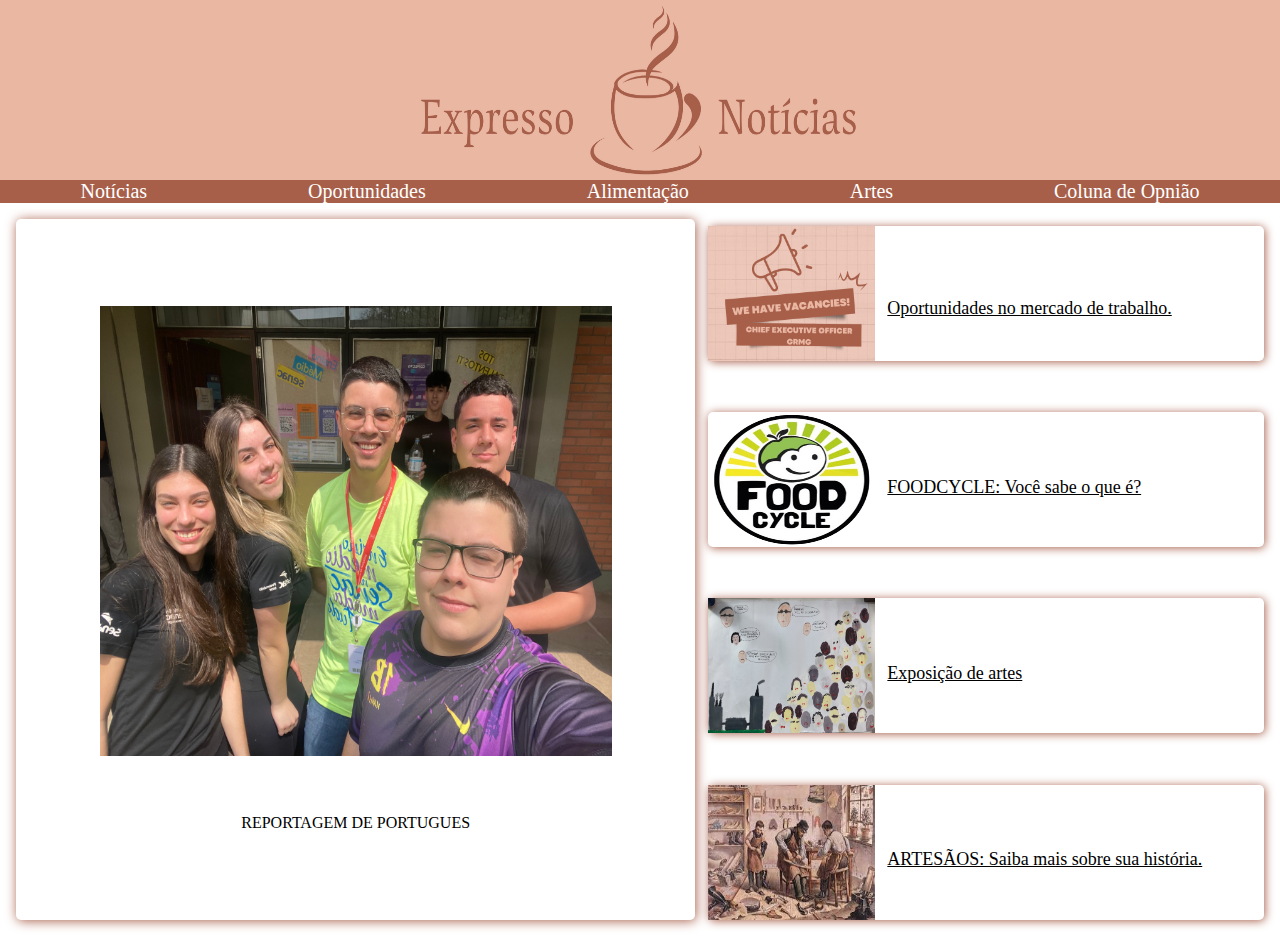
<file: Jornal/index.html>
<!DOCTYPE html>
<html lang="en">
<head>
    <meta charset="UTF-8">
    <meta name="viewport" content="width=device-width, initial-scale=1.0">
    <title>Expresso Notícias</title>
    <link rel="stylesheet" href="style.css">
</head>
<body>
    <header>
        <img class="logo" src="assets/logo1.png" alt="">
    </header>
    <nav class="barra" >
        <a class="botoes" href="noticias.html">Notícias</a>
        <a class="botoes" href="oportunidades.html">Oportunidades</a>
        <a class="botoes" href="alimentação.html">Alimentação</a>
        <a class="botoes" href="artes.html">Artes</a>
        <a class="botoes" href="história.html">Coluna de Opnião</a>
    
    </nav>

    <main>
        <section class="sessao_primeira">
            <a href="reportagem1.html"><img class="imgreport" src="assets/fotoreport.png" alt=""></a>
            <p class="textoreport" >
                REPORTAGEM DE PORTUGUES
            </p>
        </section>
        <section class="sessao_segunda">
            <article class="artigos_capa">
                <img class="fotoslado" src="assets/vaga.png" alt="">
                <a class="textofotoslados" href="vaga.html"><p class="textofotoslados">
                    Oportunidades no mercado de trabalho.
                </p></a> 
            </article>
            <article class="artigos_capa">
                <img class="fotoslado" src="assets/logofood.png" alt="">
                <a class="textofotoslados" href="foodcycle.html"><p class="textofotoslado" >
                    FOODCYCLE: Você sabe o que é?
                </p></a>
            </article>
            <article class="artigos_capa">
                <img class="fotoslado" src="assets/yasmin.jpeg" alt="">
               <a class="textofotoslados"  href="artes.html"><p class="textoreport">
                  Exposição de artes
                </p> </a> 
            </article>
        </article>
        <article class="artigos_capa">
            <img class="fotoslado" src="assets/download.jfif" alt="">
           <a class="textofotoslados"  href="história.html"><p class="textoreport">
              ARTESÃOS: Saiba mais sobre sua história.
            </p> </a> 
        </article>
        </section>
    </main>
</body>
</html>
</file>
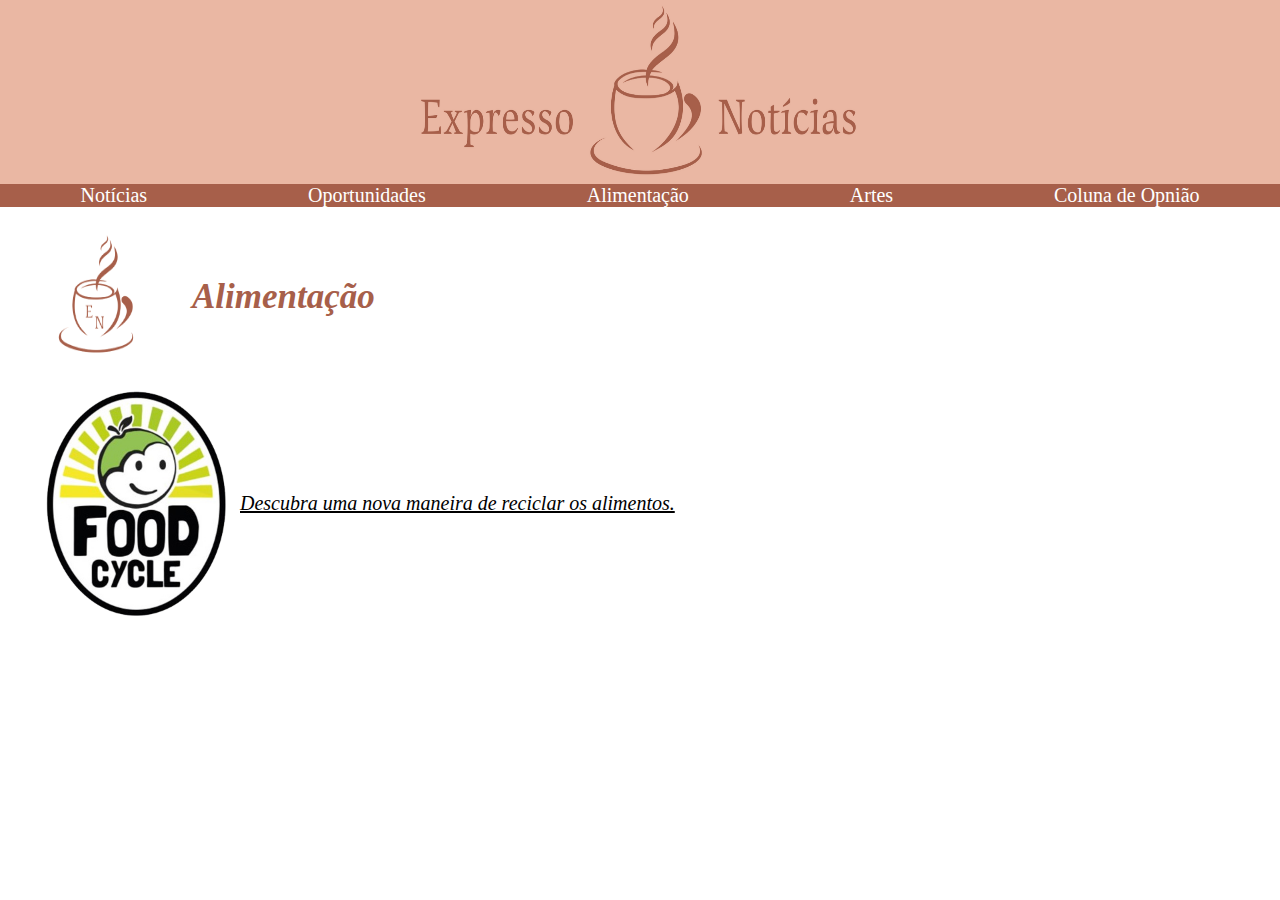
<file: Jornal/alimentação.html>
<!DOCTYPE html>
<html lang="en">
<head>
    <meta charset="UTF-8">
    <meta name="viewport" content="width=, initial-scale=1.0">
    <title>Alimentação</title>
    <link rel="stylesheet" href="alimentação.css">
</head>
<body>
    <a href="index.html"></a>

    <header>
        <a href="index.html"><img class="logo" src="assets/logo1.png" alt=""></a>
    </header>
    <nav class="barra" >
        <a class="botoes" href="noticias.html">Notícias</a>
        <a class="botoes" href="oportunidades.html">Oportunidades</a>
        <a class="botoes" href="alimentação.html">Alimentação</a>
        <a class="botoes" href="artes.html">Artes</a>
        <a class="botoes" href="história.html">Coluna de Opnião</a>
    </nav>

    <main>
        <div class="titulo" >
            <img class="logocafe" src="assets/logocafé.png" alt="">
            <i><strong><h2 class="texto" >Alimentação</h2></strong></i>
        </div>

        <div class="food" >
            <img class="imagem" src="assets/logofood.png" alt="">
            <i><a class="fonte" href="foodcycle.html"><p class="frase" > 
            Descubra uma nova maneira de reciclar os alimentos.
            </p></a></i>
</body>
</html>
</file>
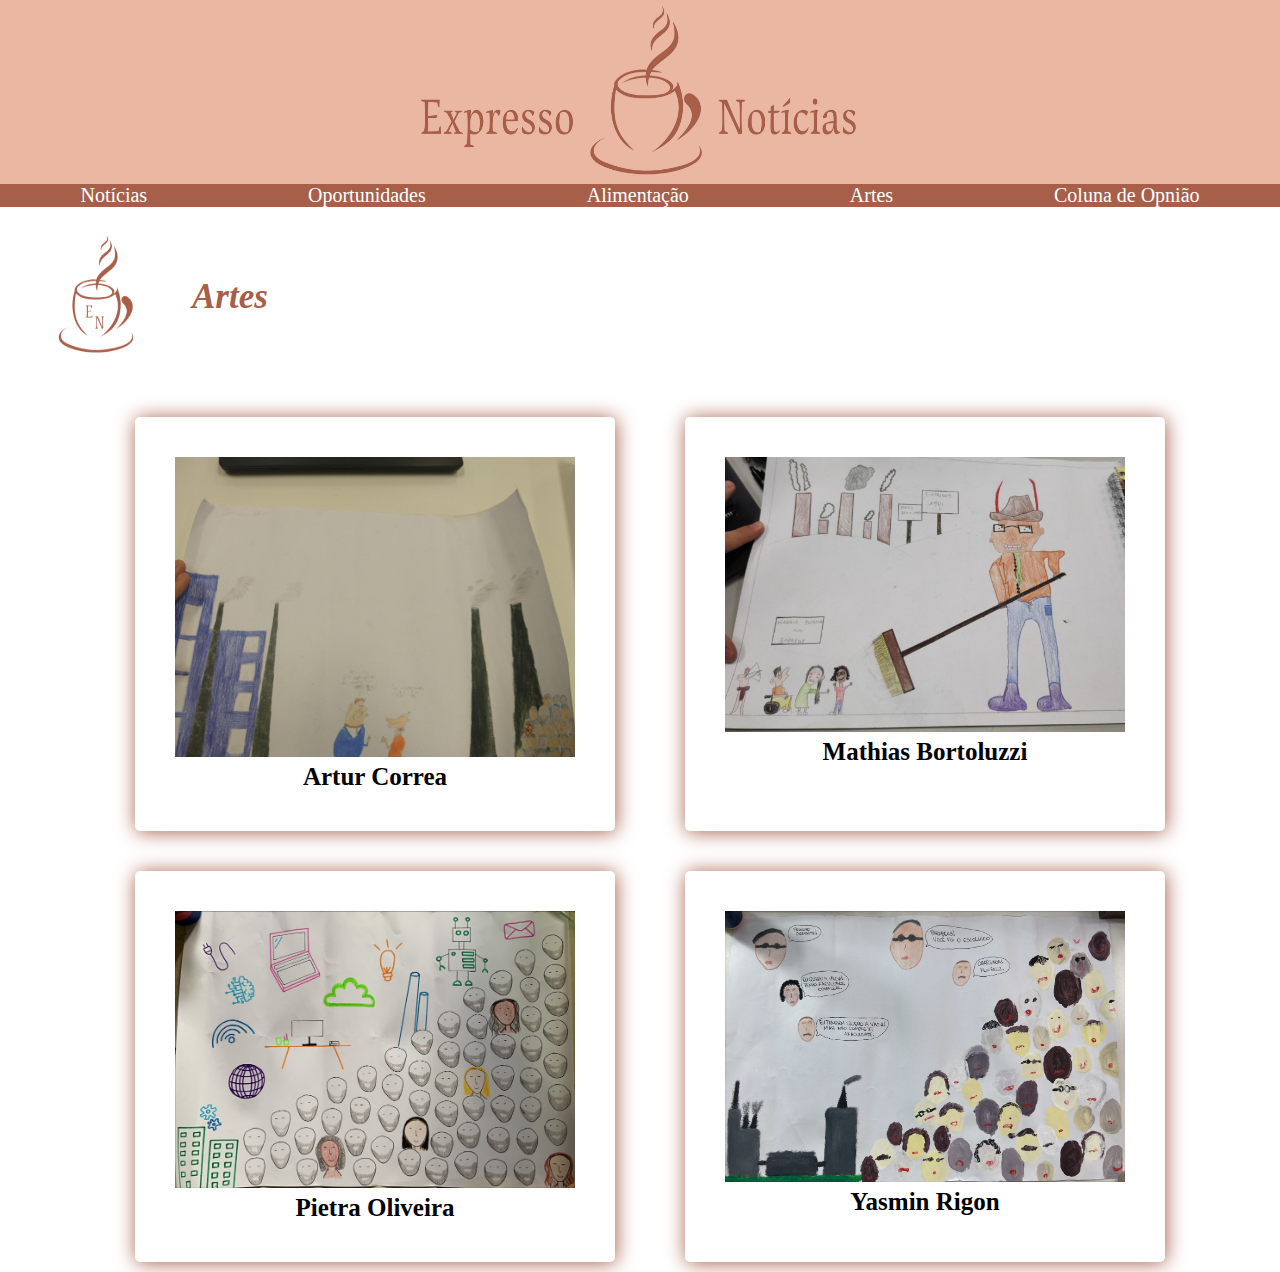
<file: Jornal/artes.html>
<!DOCTYPE html>
<html lang="en">
<head>
    <meta charset="UTF-8">
    <meta name="viewport" content="width=device-width, initial-scale=1.0">
    <title>Sobre nós</title>
    <link rel="stylesheet" href="artes.css">
</head>
<body>
    <a href="index.html"></a>

    <header>
        <a href="index.html"><img class="logo" src="assets/logo1.png" alt=""></a>
    </header>
    <nav class="barra" >
        <a class="botoes" href="noticias.html">Notícias</a>
        <a class="botoes" href="oportunidades.html">Oportunidades</a>
        <a class="botoes" href="alimentação.html">Alimentação</a>
        <a class="botoes" href="artes.html">Artes</a>
        <a class="botoes" href="história.html">Coluna de Opnião</a>
    </nav>

    <main>
        <div class="titulo" >
            <img class="logocafe" src="assets/logocafé.png" alt="">
            <i><strong><h2 class="textotitulo" >Artes</h2></strong></i>
        </div>

        <section class="container">
            <div class="reportagem">
            <a class="texto" href="correa.html"> <img src="assets/correa.png" alt="" width="400px">
                <p class="texto" > <strong>Artur Correa</strong></p> </a>
            </div>

        <div class="reportagem">
            <a class="texto" href="mathias.html"> <img src="assets/mathias.png" alt="" width="400px">
                <p class="texto" > <strong>Mathias Bortoluzzi</strong></p> </a>
        </div>


        <div class="reportagem">
            <a class="texto" href="pietra.html"> <img src="assets/pietra.png" alt="" width="400px">
                <p class="texto" > <strong>Pietra Oliveira</strong></p> </a>
        </div>

        <div class="reportagem">
            <a class="texto" href="yasmin.html"> <img src="assets/yasmin.jpeg" alt="" width="400px">
            <p class="texto" > <strong>Yasmin Rigon</strong></p> </a>
        </div>
        </section>
</body>
</html>
</file>
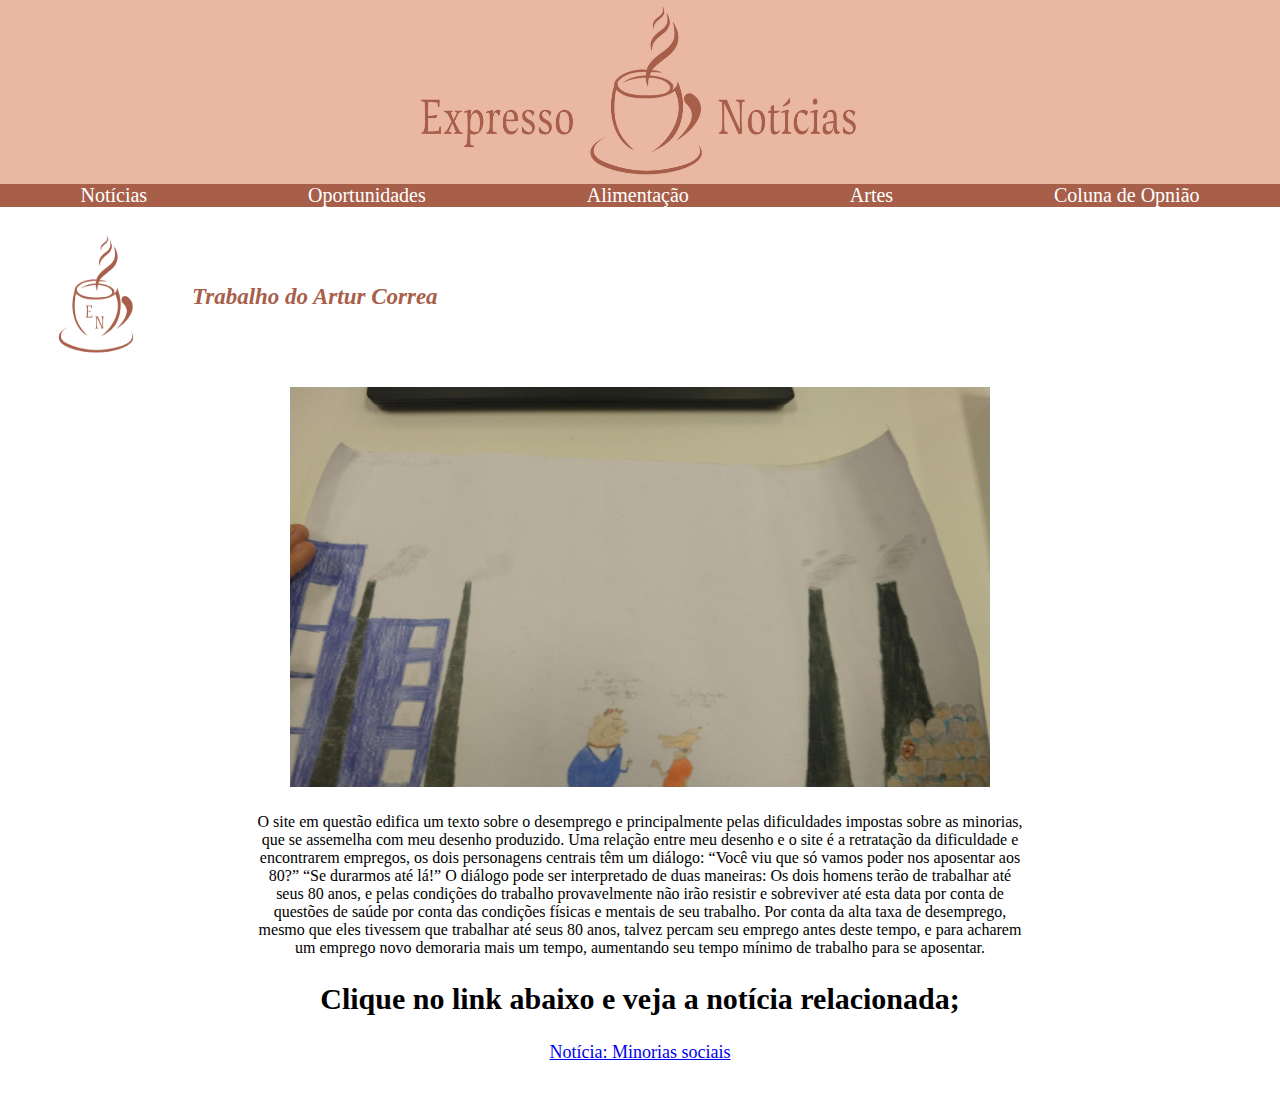
<file: Jornal/correa.html>
<!DOCTYPE html>
<html lang="en">
<head>
    <meta charset="UTF-8">
    <meta name="viewport" content="width=device-width, initial-scale=1.0">
    <title>Trabalho do Correa</title>
    <link rel="stylesheet" href="exposição.css">
</head>
<body>
    <header>
        <a href="index.html"><img class="logo" src="assets/logo1.png" alt=""></a>
    </header>
    <nav class="barra" >
        <a class="botoes" href="noticias.html">Notícias</a>
        <a class="botoes" href="oportunidades.html">Oportunidades</a>
        <a class="botoes" href="alimentação.html">Alimentação</a>
        <a class="botoes" href="artes.html">Artes</a>
        <a class="botoes" href="história.html">Coluna de Opnião</a>
    </nav>

    <div class="titulo" >
        <img class="logocafe" src="assets/logocafé.png" alt="">
        <i><strong><h2 class="texto" >Trabalho do Artur Correa</h2></strong></i>
    </div>

    <main>
        <img class="imagem" src="assets/correa.png" alt="" height="400vh" width="700vw" >

        <p class="textotrab" >O site em questão edifica um texto sobre o desemprego e principalmente pelas dificuldades impostas sobre as minorias, que se assemelha com meu desenho produzido. Uma relação entre meu desenho e o site é a retratação da dificuldade e encontrarem empregos, os dois personagens centrais têm um diálogo:  
            “Você viu que só vamos poder nos aposentar aos 80?”
            “Se durarmos até lá!” 
            O diálogo pode ser interpretado de duas maneiras: 
            Os dois homens terão de trabalhar até seus 80 anos, e pelas condições do trabalho provavelmente não irão resistir e sobreviver até esta data por conta de questões de saúde por conta das condições físicas e mentais de seu trabalho. 
            Por conta da alta taxa de desemprego, mesmo que eles tivessem que trabalhar até seus 80 anos, talvez percam seu emprego antes deste tempo, e para acharem um emprego novo demoraria mais um tempo, aumentando seu tempo mínimo de trabalho para se aposentar. </p>

        <h3 class="subtitulo" >
            Clique no link abaixo e veja a notícia relacionada;
        </h3>

        <a class="link" href="https://www.anf.org.br/minorias-sociais-encontram-mais-dificuldades-no-acesso-a-emprego/?classId=300f48e0-ba18-4c55-8e8b-4fdb1e9ae266&assignmentId=5aa0901b-102b-4d83-a916-9fe551ff8567&submissionId=147e2214-ef01-3376-2d85-588b0f0ea4c6 " target="_blank">Notícia: Minorias sociais</a>
    </main>
</body>
</html>
</file>
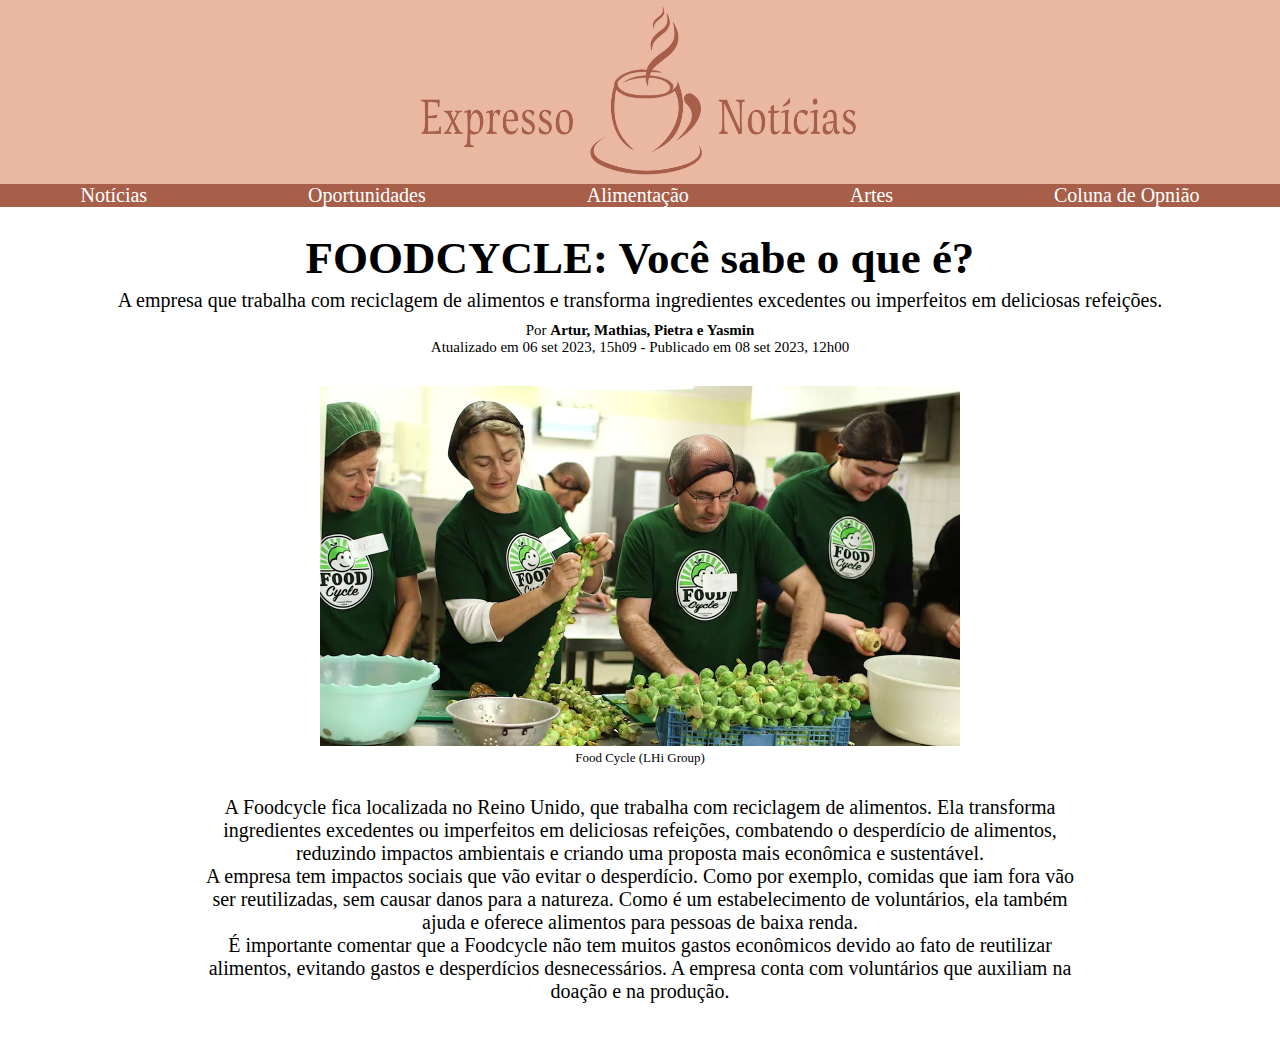
<file: Jornal/foodcycle.html>
<!DOCTYPE html>
<html lang="en">
<head>
    <meta charset="UTF-8">
    <meta name="viewport" content="width=device-width, initial-scale=1.0">
    <title>FOODCYCLE</title>
    <link rel="stylesheet" href="foodcycle.css">
</head>
<body>
    <header>
        <a href="index.html"><img class="logo" src="assets/logo1.png" alt=""></a>
    </header>
    <nav class="barra" >
        <a class="botoes" href="noticias.html">Notícias</a>
        <a class="botoes" href="oportunidades.html">Oportunidades</a>
        <a class="botoes" href="alimentação.html">Alimentação</a>
        <a class="botoes" href="artes.html">Artes</a>
        <a class="botoes" href="história.html">Coluna de Opnião</a>
    </nav>

    <main>
        <section>
            <h1 class="titulo">FOODCYCLE: Você sabe o que é?</h1>
            <P class="subtitulo">A empresa que trabalha com reciclagem de alimentos e transforma ingredientes excedentes ou imperfeitos em deliciosas refeições.</P>
            <p class="informaçoes">Por <strong>Artur, Mathias, Pietra e Yasmin</strong>
                <br>
                Atualizado em 06 set 2023, 15h09 - Publicado em 08 set 2023, 12h00
            </p>

            <img class="foto" src="assets/foodcycle.png" alt="">
            <p class="infoto" >Food Cycle (LHi Group)</p>

            <p class="texto">
                A Foodcycle fica localizada no Reino Unido, que trabalha com reciclagem de alimentos. Ela transforma ingredientes excedentes ou imperfeitos em deliciosas refeições, combatendo o desperdício de alimentos, reduzindo impactos ambientais e criando uma proposta mais econômica e sustentável.
                <br>
                A empresa tem impactos sociais que vão evitar o desperdício. Como por exemplo, comidas que iam fora vão ser reutilizadas, sem causar danos para a natureza. Como é um estabelecimento de voluntários, ela também ajuda e oferece alimentos para pessoas de baixa renda. 
                <br>
                É importante comentar que a Foodcycle não tem muitos gastos econômicos devido ao fato de reutilizar alimentos, evitando gastos e desperdícios desnecessários. A empresa conta com voluntários que auxiliam na doação e na produção.   
            </p>
        </section>
    </main>


</body>
</html>
</file>
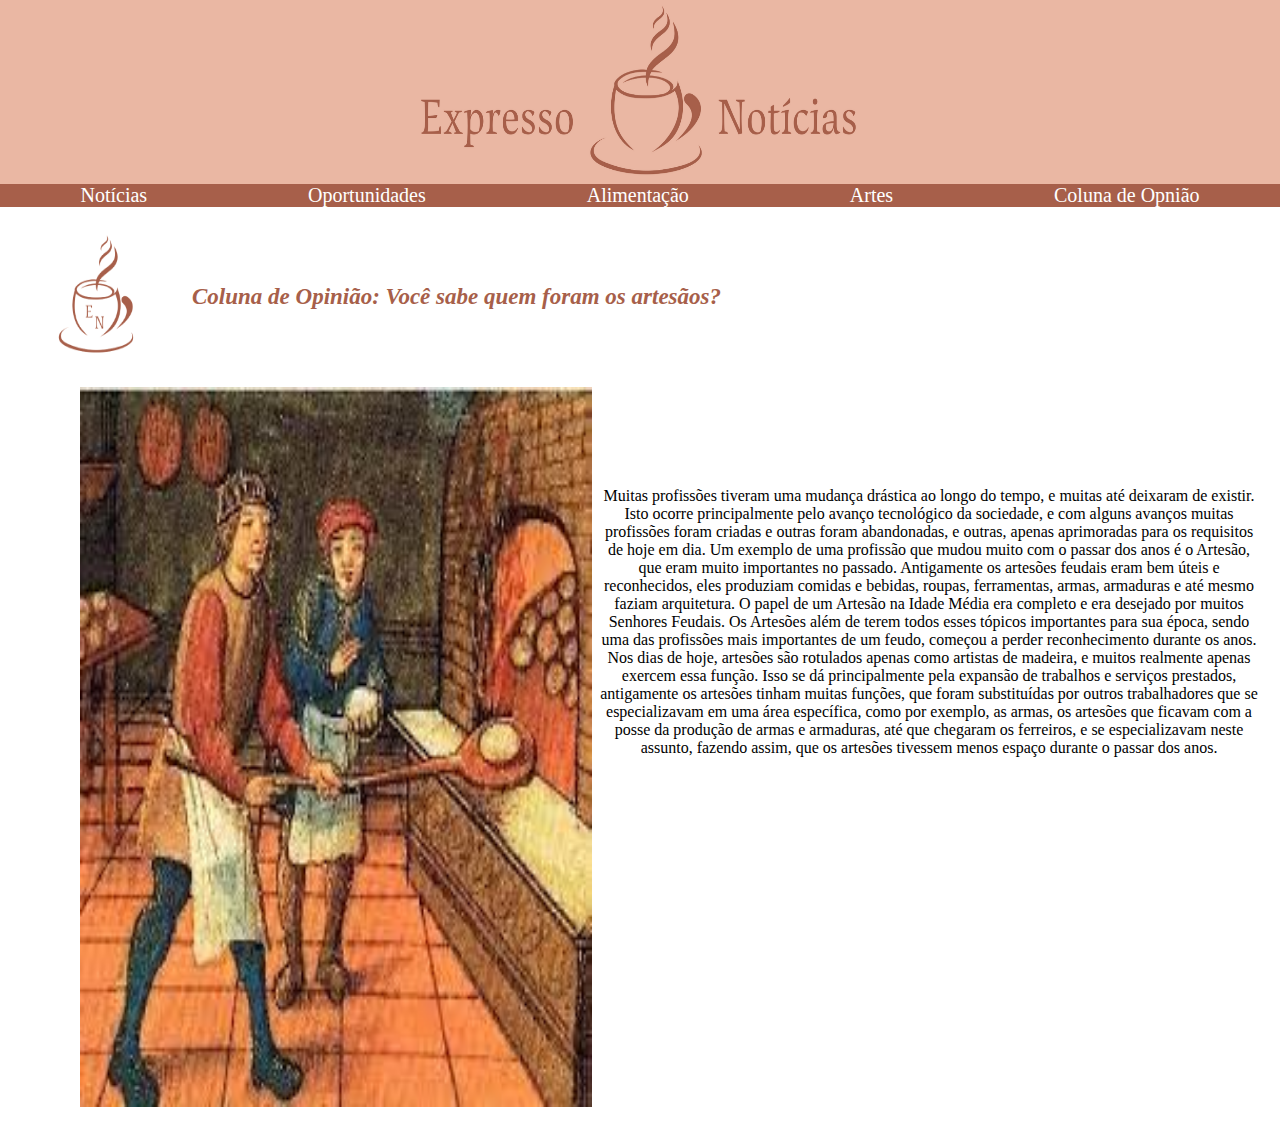
<file: Jornal/história.html>
<!DOCTYPE html>
<html lang="en">
<head>
    <meta charset="UTF-8">
    <meta name="viewport" content="width=device-width, initial-scale=1.0">
    <title>Artesãos</title>
    <link rel="stylesheet" href="história.css">
</head>
<body>
    <header>
        <a href="index.html"><img class="logo" src="assets/logo1.png" alt=""></a>
    </header>
    <nav class="barra" >
        <a class="botoes" href="noticias.html">Notícias</a>
        <a class="botoes" href="oportunidades.html">Oportunidades</a>
        <a class="botoes" href="alimentação.html">Alimentação</a>
        <a class="botoes" href="artes.html">Artes</a>
        <a class="botoes" href="história.html">Coluna de Opnião</a>
    </nav>
    <section>
    <div class="inicio" >
        <img class="logocafe" src="assets/logocafé.png" alt="">
        <i><strong><p class="textoinicio">Coluna de Opinião: Você sabe quem foram os artesãos?</p></strong></i>
    </section>
    <main class="estrutura" >
        <img class="imagem" src="assets/artesoão1).jfif" alt="">

       <p class="parte1" >Muitas profissões tiveram uma mudança drástica ao longo do tempo, e muitas até deixaram de existir. Isto ocorre principalmente pelo avanço tecnológico da sociedade, e com alguns avanços muitas profissões foram criadas e outras foram abandonadas, e outras, apenas aprimoradas para os requisitos de hoje em dia. Um exemplo de uma profissão que mudou muito com o passar dos anos é o Artesão, que eram muito importantes no passado. 
        Antigamente os artesões feudais eram bem úteis e reconhecidos, eles produziam comidas e bebidas, roupas, ferramentas, armas, armaduras e até mesmo faziam arquitetura. O papel de um Artesão na Idade Média era completo e era desejado por muitos Senhores Feudais. Os Artesões além de terem todos esses tópicos importantes para sua época, sendo uma das profissões mais importantes de um feudo, começou a perder reconhecimento durante os anos. 
        Nos dias de hoje, artesões são rotulados apenas como artistas de madeira, e muitos realmente apenas exercem essa função. Isso se dá principalmente pela expansão de trabalhos e serviços prestados, antigamente os artesões tinham muitas funções, que foram substituídas por outros trabalhadores que se especializavam em uma área específica, como por exemplo, as armas, os artesões que ficavam com a posse da produção de armas e armaduras, até que chegaram os ferreiros, e se especializavam neste assunto, fazendo assim, que os artesões tivessem menos espaço durante o passar dos anos. </p>
    </article>
    </main>


</body>
</html>
</file>
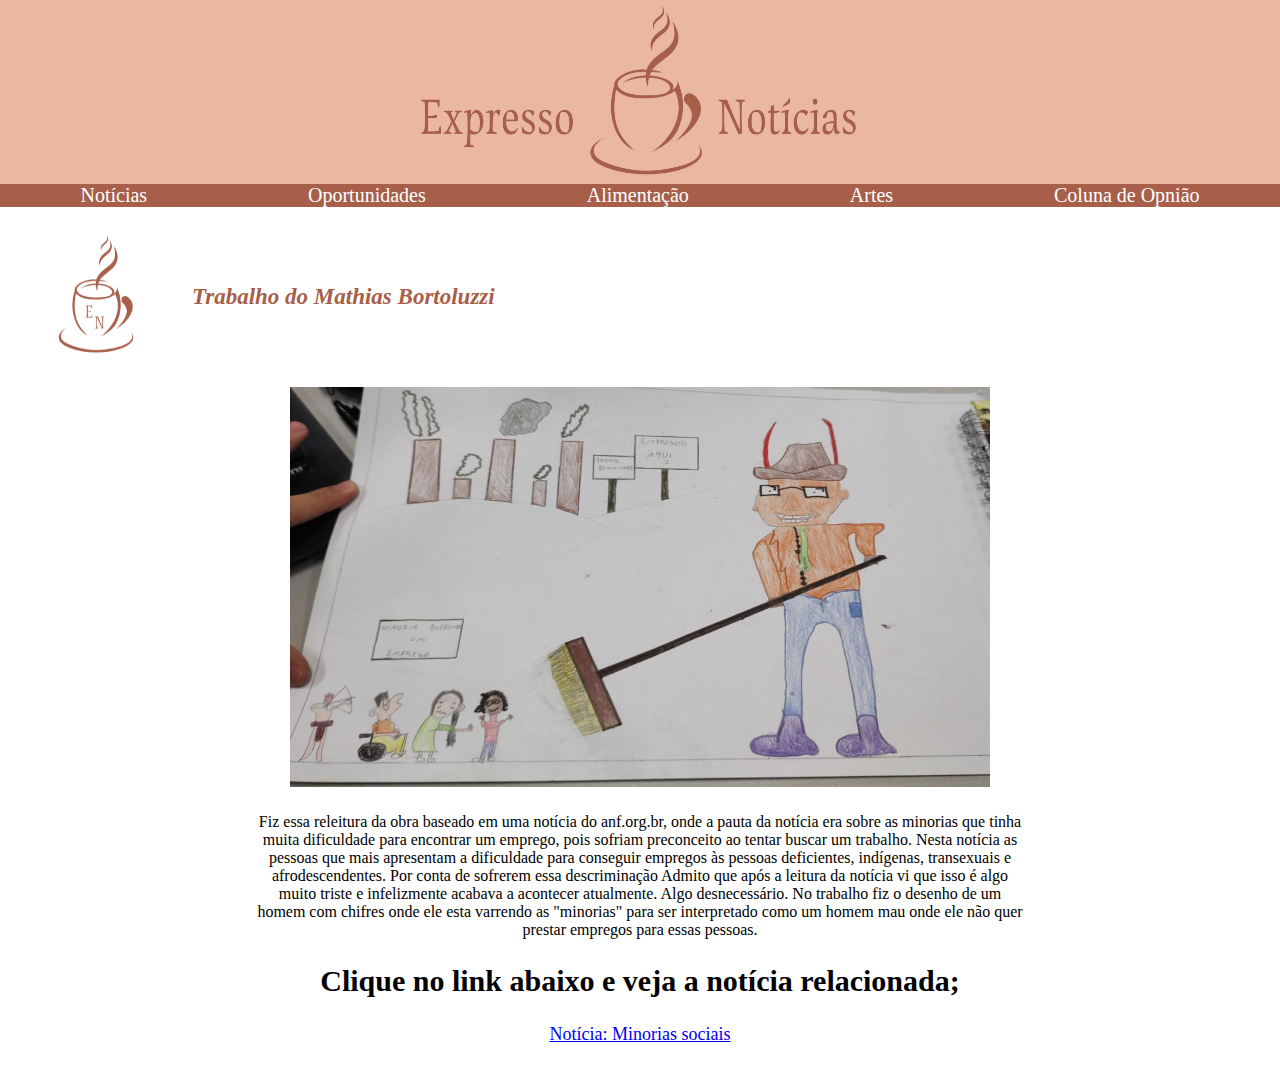
<file: Jornal/mathias.html>
<!DOCTYPE html>
<html lang="en">
<head>
    <meta charset="UTF-8">
    <meta name="viewport" content="width=device-width, initial-scale=1.0">
    <title>Trabalho do Mathias</title>
    <link rel="stylesheet" href="exposição.css">
</head>
<body>
    <header>
        <a href="index.html"><img class="logo" src="assets/logo1.png" alt=""></a>
    </header>
    <nav class="barra">
        <a class="botoes" href="noticias.html">Notícias</a>
        <a class="botoes" href="oportunidades.html">Oportunidades</a>
        <a class="botoes" href="alimentação.html">Alimentação</a>
        <a class="botoes" href="artes.html">Artes</a>
        <a class="botoes" href="história.html">Coluna de Opnião</a>
    </nav>

    <div class="titulo" >
        <img class="logocafe" src="assets/logocafé.png" alt="">
        <i><strong><h2 class="texto" >Trabalho do Mathias Bortoluzzi</h2></strong></i>
    </div>

    <main>
        <img class="imagem" src="assets/mathias.png" alt="" height="400vh" width="700vw" >

        <p class="textotrab">Fiz essa releitura da obra baseado em uma notícia do anf.org.br, onde a pauta da notícia era sobre as minorias que tinha muita dificuldade para encontrar um emprego, pois sofriam preconceito ao tentar buscar um trabalho. Nesta notícia as pessoas que mais apresentam a dificuldade para conseguir empregos às pessoas deficientes, indígenas, transexuais e afrodescendentes. Por conta de sofrerem essa descriminação Admito que após a leitura da notícia vi que isso é algo muito triste e infelizmente acabava a acontecer atualmente. Algo desnecessário. No trabalho fiz o desenho de um homem com chifres onde ele esta varrendo as "minorias" para ser interpretado como um homem mau onde ele não quer prestar empregos para essas pessoas.</p>

        <h3 class="subtitulo" >
            Clique no link abaixo e veja a notícia relacionada;
        </h3>

        <a class="link" href="https://www.anf.org.br/minorias-sociais-encontram-mais-dificuldades-no-acesso-a-emprego/?classId=300f48e0-ba18-4c55-8e8b-4fdb1e9ae266&assignmentId=5aa0901b-102b-4d83-a916-9fe551ff8567&submissionId=147e2214-ef01-3376-2d85-588b0f0ea4c6 " target="_blank">Notícia: Minorias sociais</a>
    </main>

</body>
</html>
</file>
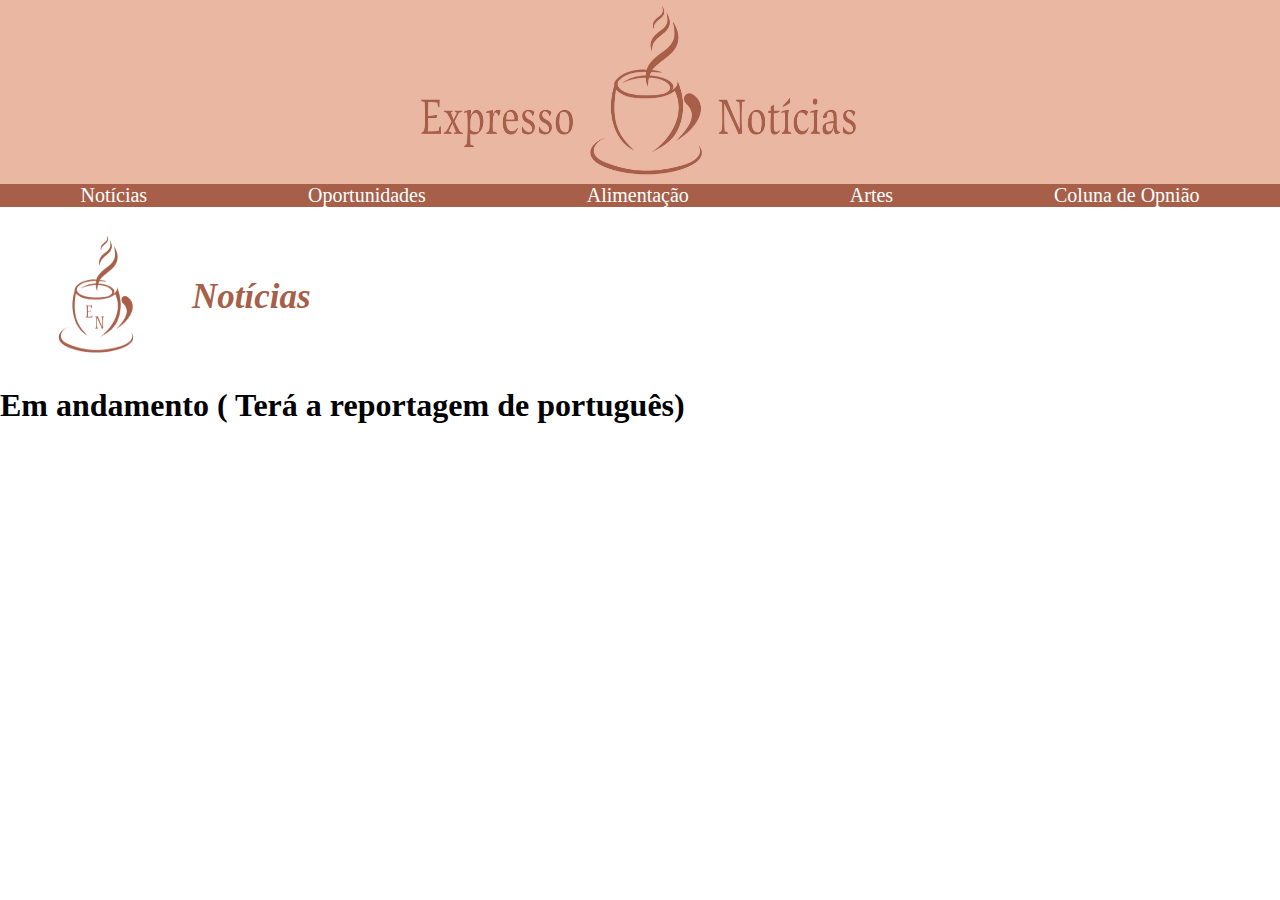
<file: Jornal/noticias.html>
<!DOCTYPE html>
<html lang="en">
<head>
    <meta charset="UTF-8">
    <meta name="viewport" content="width=device-width, initial-scale=1.0">
    <title>Notícias</title>
    <link rel="stylesheet" href="noticias.css">
</head>
<body>
    <a href="index.html"></a>

    <header>
        <a href="index.html"><img class="logo" src="assets/logo1.png" alt=""></a>
    </header>
    <nav class="barra" >
        <a class="botoes" href="noticias.html">Notícias</a>
        <a class="botoes" href="oportunidades.html">Oportunidades</a>
        <a class="botoes" href="alimentação.html">Alimentação</a>
        <a class="botoes" href="artes.html">Artes</a>
        <a class="botoes" href="história.html">Coluna de Opnião</a>
    </nav>

    <main>
        <div class="titulo" >
            <img class="logocafe" src="assets/logocafé.png" alt="">
            <i><strong><h2 class="texto" >Notícias</h2></strong></i>
        </div>

        <h1>Em andamento ( Terá a reportagem de português)</h1>
</body>
</html>
</file>
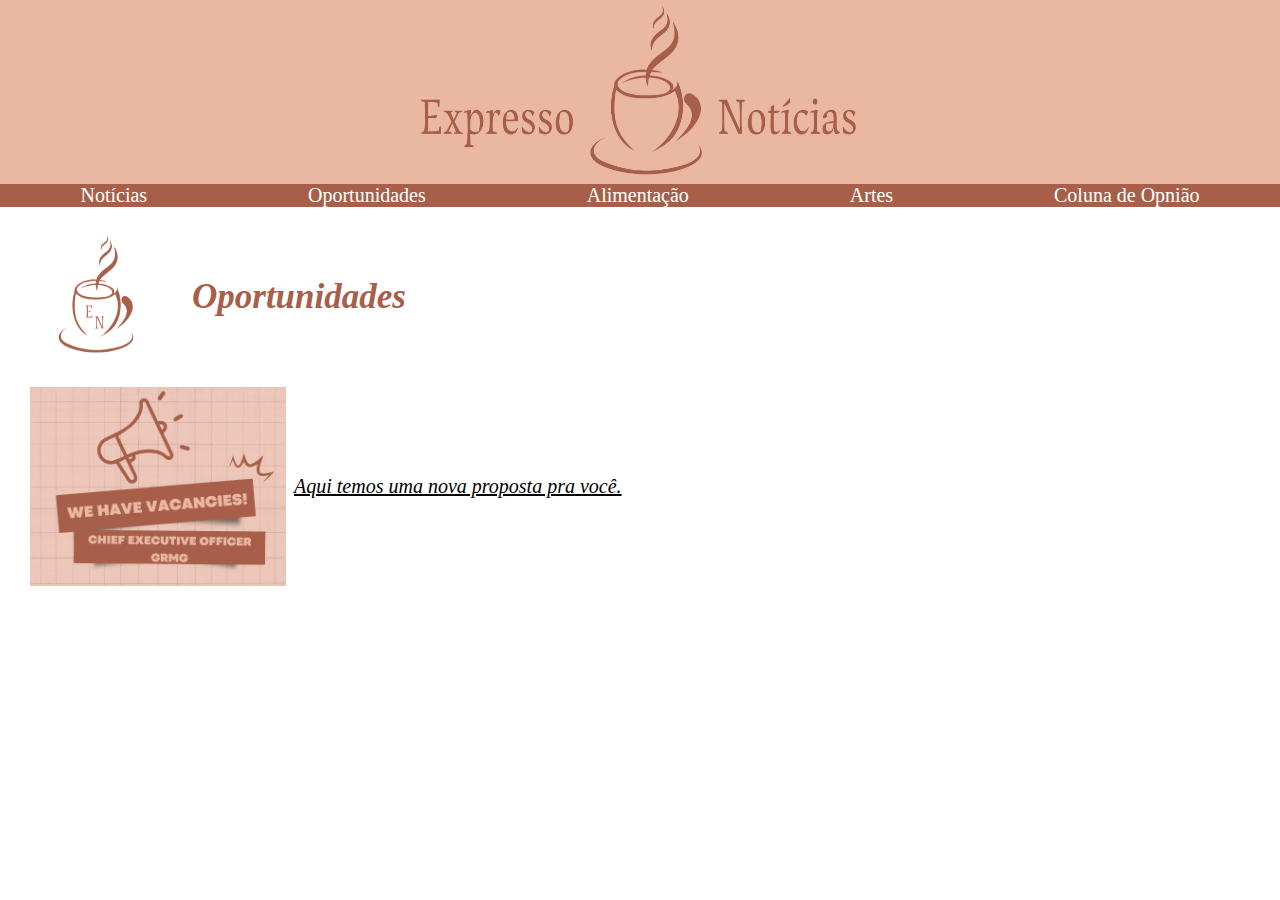
<file: Jornal/oportunidades.html>
<!DOCTYPE html>
<html lang="en">
<head>
    <meta charset="UTF-8">
    <meta name="viewport" content="width=, initial-scale=1.0">
    <title>Oportunidades</title>
    <link rel="stylesheet" href="oportunidades.css">
</head>
<body>
    <a href="index.html"></a>

    <header>
        <a href="index.html"><img class="logo" src="assets/logo1.png" alt=""></a>
    </header>
    <nav class="barra" >
        <a class="botoes" href="noticias.html">Notícias</a>
        <a class="botoes" href="oportunidades.html">Oportunidades</a>
        <a class="botoes" href="alimentação.html">Alimentação</a>
        <a class="botoes" href="artes.html">Artes</a>
        <a class="botoes" href="história.html">Coluna de Opnião</a>
    </nav>

    <main>
        <div class="titulo" >
            <img class="logocafe" src="assets/logocafé.png" alt="">
            <i><strong><h2 class="texto" >Oportunidades</h2></strong></i>
        </div>

        <div class="vaga" >
            <img class="imagem" src="assets/vaga.png" alt="">
            <i><a class="fonte" href="vaga.html"><p class="frase" > 
            Aqui temos uma nova proposta pra você.
            </p></a></i>
        </div>
    </main>

</body>
</html>
</file>
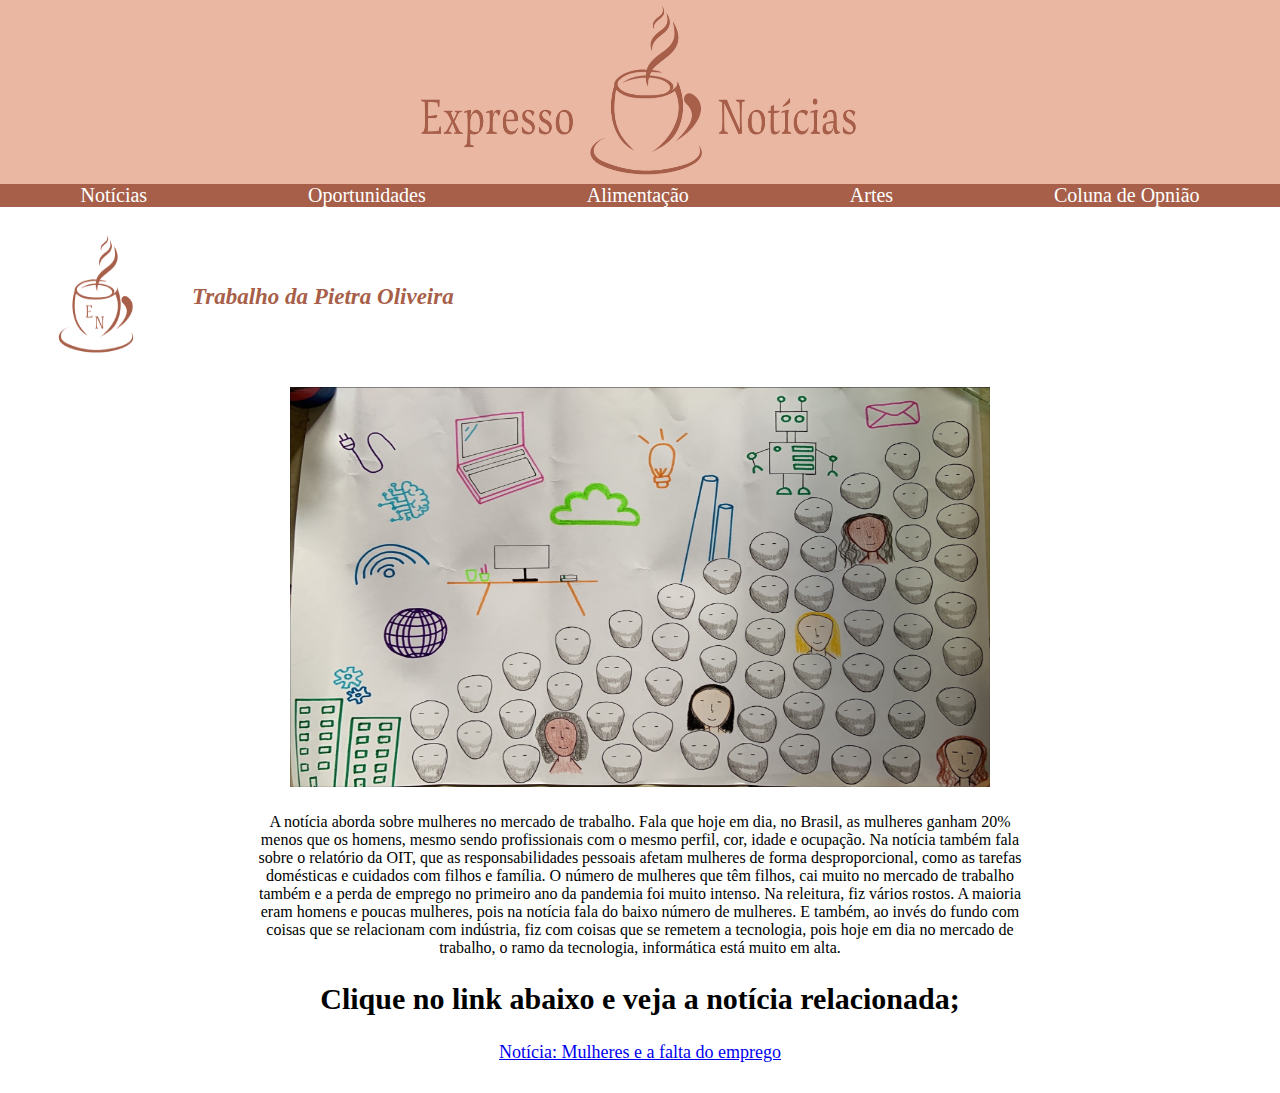
<file: Jornal/pietra.html>
<!DOCTYPE html>
<html lang="en">
<head>
    <meta charset="UTF-8">
    <meta name="viewport" content="width=device-width, initial-scale=1.0">
    <title>Trabalho da Pietra</title>
    <link rel="stylesheet" href="exposição.css">
</head>
<body>
    <header>
        <a href="index.html"><img class="logo" src="assets/logo1.png" alt=""></a>
    </header>
    <nav class="barra" >
        <a class="botoes" href="noticias.html">Notícias</a>
        <a class="botoes" href="oportunidades.html">Oportunidades</a>
        <a class="botoes" href="alimentação.html">Alimentação</a>
        <a class="botoes" href="artes.html">Artes</a>
        <a class="botoes" href="história.html">Coluna de Opnião</a>
    </nav>

    <div class="titulo" >
        <img class="logocafe" src="assets/logocafé.png" alt="">
        <i><strong><h2 class="texto" >Trabalho da Pietra Oliveira</h2></strong></i>
    </div>

    <main>
        <img class="imagem" src="assets/pietra.png" alt="" height="400vh" width="700vw" >

        <p class="textotrab" >A notícia aborda sobre mulheres no mercado de trabalho. Fala que hoje em dia, no Brasil, as mulheres ganham 20% menos que os homens, mesmo sendo profissionais com o mesmo perfil, cor, idade e ocupação. Na notícia também fala sobre o relatório da OIT, que as responsabilidades pessoais afetam mulheres de forma desproporcional, como as tarefas domésticas e cuidados com filhos e família. O número de mulheres que têm filhos, cai muito no mercado de trabalho também e a perda de emprego no primeiro ano da pandemia foi muito intenso. Na releitura, fiz vários rostos. A maioria eram homens e poucas mulheres, pois na notícia fala do baixo número de mulheres. E também, ao invés do fundo com coisas que se relacionam com indústria, fiz com coisas que se remetem a tecnologia, pois hoje em dia no mercado de trabalho, o ramo da tecnologia, informática está muito em alta.</p>

        <h3 class="subtitulo" >
            Clique no link abaixo e veja a notícia relacionada;
        </h3>

        <a class="link" href="https://g1.globo.com/jornal-nacional/noticia/2023/03/07/em-2022-15percent-das-mulheres-em-idade-produtiva-no-mundo-nao-conseguiram-emprego.ghtml?classId=300f48e0-ba18-4c55-8e8b-4fdb1e9ae266&assignmentId=5aa0901b-102b-4d83-a916-9fe551ff8567&submissionId=4cdc6696-2d09-607e-24e6-845fcac9428d" target="_blank">Notícia: Mulheres e a falta do emprego</a>
    </main>
    
</body>
</html>
</file>
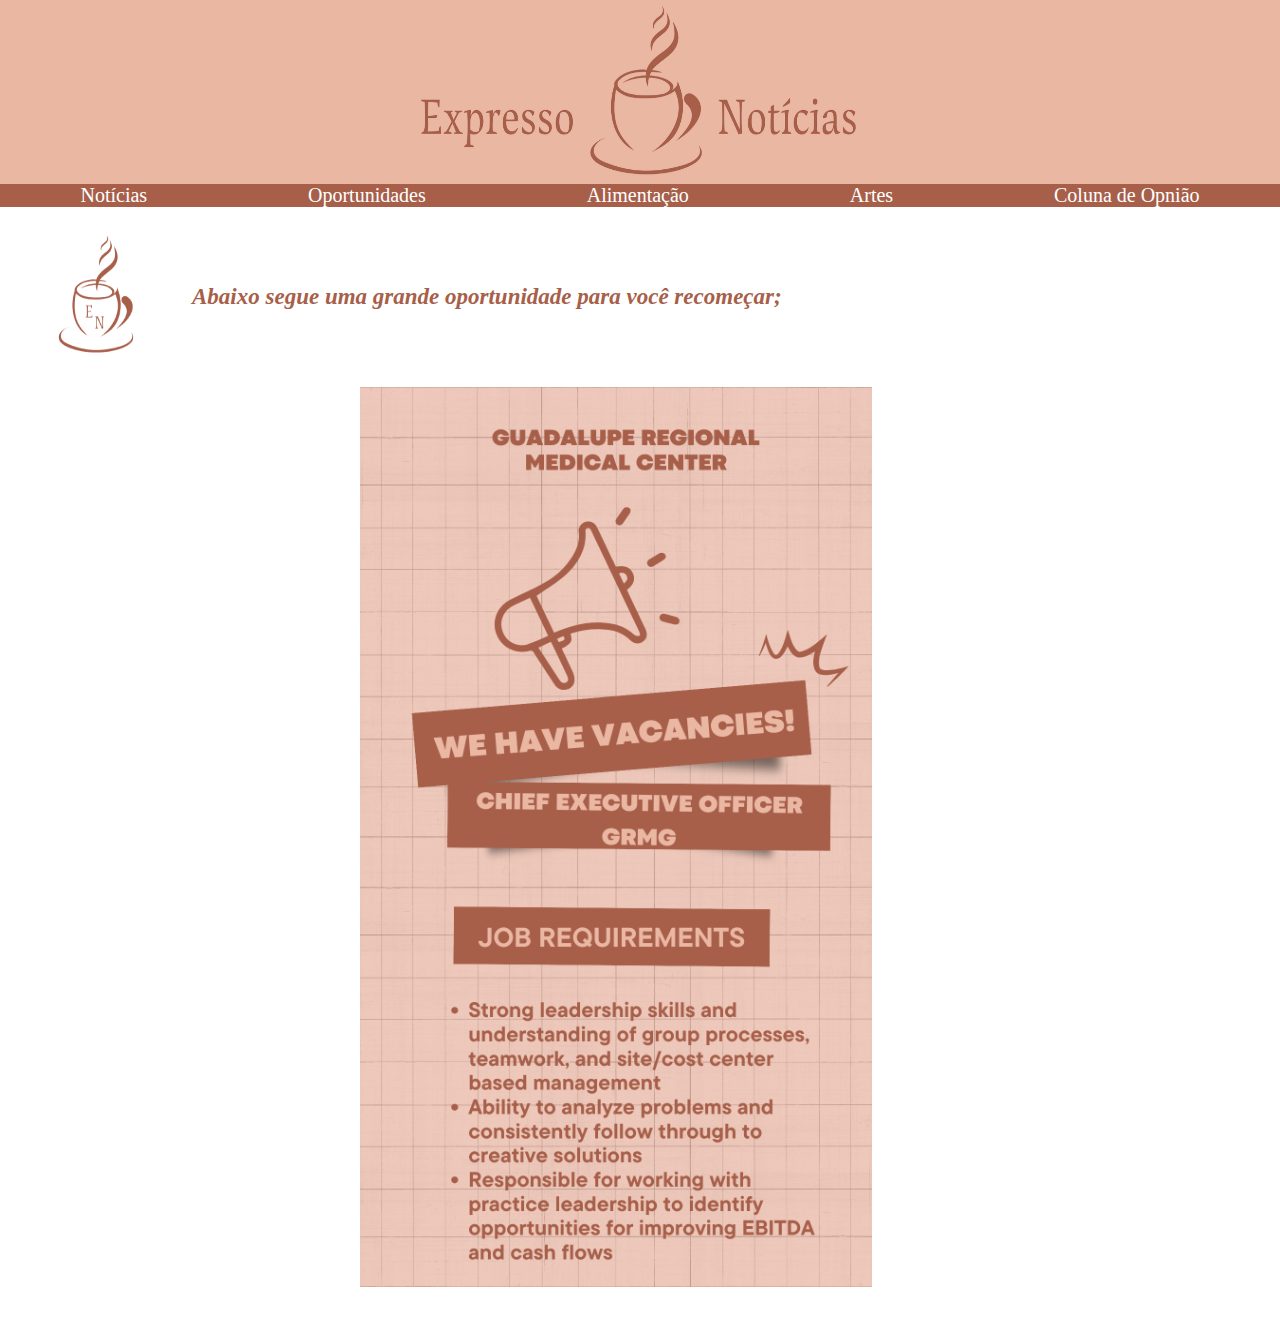
<file: Jornal/vaga.html>
<!DOCTYPE html>
<html lang="en">
<head>
    <meta charset="UTF-8">
    <meta name="viewport" content="width=device-width, initial-scale=1.0">
    <title>Vaga de Inglês</title>
    <link rel="stylesheet" href="vaga.css">
</head>
<body>
    <header>
        <a href="index.html"><img class="logo" src="assets/logo1.png" alt=""></a>
    </header>
    <nav class="barra" >
        <a class="botoes" href="noticias.html">Notícias</a>
        <a class="botoes" href="oportunidades.html">Oportunidades</a>
        <a class="botoes" href="alimentação.html">Alimentação</a>
        <a class="botoes" href="artes.html">Artes</a>
        <a class="botoes" href="história.html">Coluna de Opnião</a>
    </nav>

    <main>
        <div class="ingles" >
            <img class="logocafe" src="assets/logocafé.png" alt="">
            <i><strong><p class="textoingles">Abaixo segue uma grande oportunidade para você recomeçar;</p></strong></i>
        </div>
        <img class="imagem" src="assets/trabingles.png" alt="">
    </main>

</body>
</html>
</file>
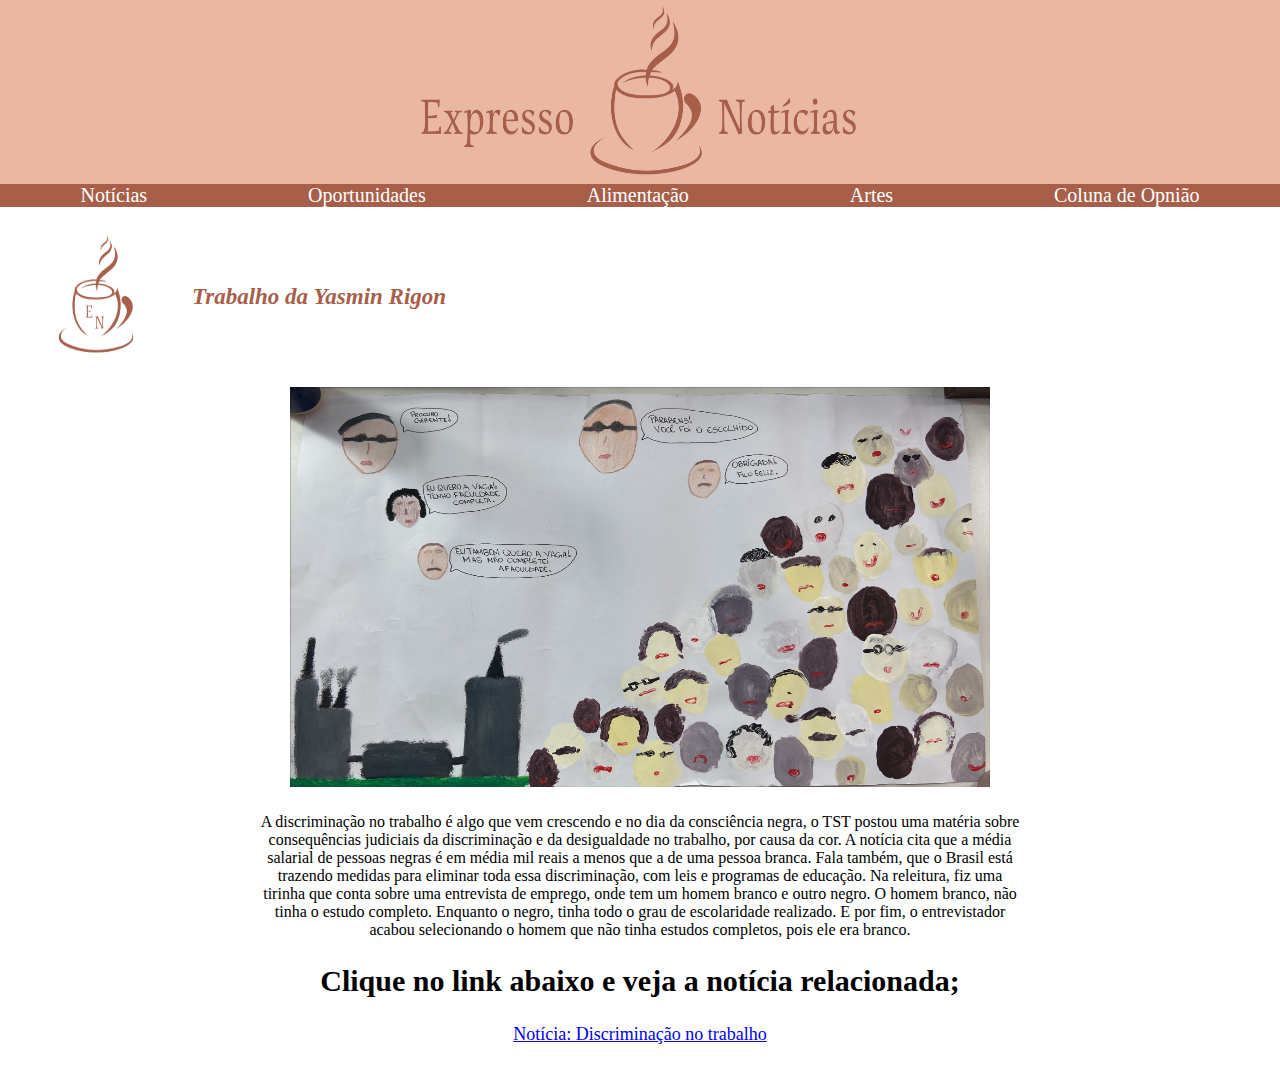
<file: Jornal/yasmin.html>
<!DOCTYPE html>
<html lang="en">
<head>
    <meta charset="UTF-8">
    <meta name="viewport" content="width=device-width, initial-scale=1.0">
    <title>Trabalho da Yasmin</title>
    <link rel="stylesheet" href="exposição.css">
</head>
<body>
    <header>
        <a href="index.html"><img class="logo" src="assets/logo1.png" alt=""></a>
    </header>
    <nav class="barra" >
        <a class="botoes" href="noticias.html">Notícias</a>
        <a class="botoes" href="oportunidades.html">Oportunidades</a>
        <a class="botoes" href="alimentação.html">Alimentação</a>
        <a class="botoes" href="artes.html">Artes</a>
        <a class="botoes" href="história.html">Coluna de Opnião</a>
    </nav>

    <div class="titulo" >
        <img class="logocafe" src="assets/logocafé.png" alt="">
        <i><strong><h2 class="texto" >Trabalho da Yasmin Rigon</h2></strong></i>
    </div>

    <main>
        <img class="imagem" src="assets/yasmin.jpeg" alt="" height="400vh" width="700vw" >

        <p class="textotrab" >A discriminação no trabalho é algo que vem crescendo e no dia da consciência negra, o TST postou uma matéria sobre consequências judiciais da discriminação e da desigualdade no trabalho, por causa da cor. A notícia cita que a média salarial de pessoas negras é em média mil reais a menos que a de uma pessoa branca. Fala também, que o Brasil está trazendo medidas para eliminar toda essa discriminação, com leis e programas de educação. Na releitura, fiz uma tirinha que conta sobre uma entrevista de emprego, onde tem um homem branco e outro negro. O homem branco, não tinha o estudo completo. Enquanto o negro, tinha todo o grau de escolaridade realizado. E por fim, o entrevistador acabou selecionando o homem que não tinha estudos completos, pois ele era branco.</p>

        <h3 class="subtitulo" >
            Clique no link abaixo e veja a notícia relacionada;
        </h3>

        <a class="link" href="https://www.tst.jus.br/-/especial-discrimina%C3%A7%C3%A3o-racial-no-ambiente-de-trabalho" target="_blank">Notícia: Discriminação no trabalho</a>
    </main>

</body>
</html>
</file>
<file: Jornal/style.css>
*{
    padding: 0%;
    margin: 0%;
}
.logo{
    width: 60vw;
    height: 20vh;

}

header{
    display: flex;
    background-color:  #eab7a3;
    justify-content: center;
    align-items: center;
}

.botoes{
    text-decoration: none;
    color: white;
    font-size: 20px;
}

.barra{
    display: flex;
    align-items: center;
    justify-content: space-around; 
    background-color: #a75f4a; 
    border: 5px;
}

.imgreport{
    width: 40vw;
    height: 50vh;
}

.reportagem{
    display: flex;
    flex-direction: column;
}

.fotoslado{
    display: flex;
    width: 13vw;
    height: 15vh;
}

main{
    display: flex;
    flex-direction: row;
    gap: 1vw;
    padding: 1rem;
}

.sessao_primeira{
    display: flex;
    flex-direction: column;
    justify-content: center;
    align-items: center;
    gap: 6vh;
    width: 55%;
    border-radius: 5px;
    transition-property: transform;
    transition-duration: 0.4s;
    box-shadow: 1px 1px 12px #a75f4a;
}

.sessao_primeira:hover{
transform: scale(1.05);
}

.sessao_segunda{
    display: flex;
    flex-direction: column;
    justify-content: space-around;
    width: 45%;
    gap: 4vw;
    margin-top: 7px;
}


.artigos_capa{
    display: flex;
    flex-direction: row;
    gap: 1vw;
    align-items: center;
    border-radius: 5px;
    transition-property: transform;
    transition-duration: 0.4s;
    box-shadow: 1px 1px 10px #a75f4a;
}

.artigos_capa:hover{
transform: scale(1.05);
}

a{
    cursor: grab;
}

.textofotoslados{
    color: black;
    margin-top: 15px;
    font-size: 18px;
}
</file>
<file: Jornal/alimentação.css>
*{
    padding: 0;
    margin: 0;
}

.logo{
    width: 60vw;
    height: 20vh;

}

header{
    display: flex;
    background-color:  #eab7a3;
    justify-content: center;
    align-items: center;
}

.botoes{
    text-decoration: none;
    color: white;
    font-size: 20px;
}

.barra{
    display: flex;
    align-items: center;
    justify-content: space-around; 
    background-color: #a75f4a; 
    border: 5px;
}

.logocafe{
    width: 15vw;
    height: 20vh;
}

.texto{
    font-size: 35px;
    color: #a75f4a;
}

.titulo{
    display: flex;
    flex-direction: row;
    align-items: center;
}

.imagem{
    margin-left: 40px;
    display: flex;
    width: 15%;
}

.frase{
    display: flex;
    flex-direction: column-reverse;
    font-size: 20px;
}

.food{
    gap: 8px;
    display: flex;
    flex-direction: row;
    align-items: center;
}

.fonte{
    color: black;
}
</file>
<file: Jornal/artes.css>
*{
    padding: 0;
    margin: 0;
}

.logo{
    width: 60vw;
    height: 20vh;

}

header{
    display: flex;
    background-color:  #eab7a3;
    justify-content: center;
    align-items: center;
}

.botoes{
    text-decoration: none;
    color: white;
    font-size: 20px;
}

.barra{
    display: flex;
    align-items: center;
    justify-content: space-around; 
    background-color: #a75f4a; 
    border: 5px;
}

.logocafe{
    width: 15vw;
    height: 20vh;
}

.textotitulo{
    font-size: 35px;
    color: #a75f4a;
}

.titulo{
    display: flex;
    flex-direction: row;
    align-items: center;
}

.container{
    display: grid;
    grid-template-rows: 200px 200px 200x;
    grid-template-columns: 500px 500px;
    justify-content: center;
    column-gap: 50px;
}

.reportagem{
    font-size: 15px;
    box-shadow: 1px 1px 20px #a75f4a;
    /* background-color: #a75f4a; */
    padding: 40px;
    margin-left: 20px;
    margin-bottom: 10px;
    margin-top: 30px;
    border-radius: 5px;
    transition-property: transform;
    transition-duration:0.4s ;
}

.reportagem:hover {
    transform: scale(1.10);
    background-color: #a75f4a;
}

.tit{
    padding-top: 25px;
    text-align: center;
    font-size: 40px;
}

.texto{
    text-decoration: none;
    color: black;
    font-size: 25px;
    text-align: center;
}
</file>
<file: Jornal/exposição.css>
*{
    padding: 0%;
    margin: 0%;
}
.logo{
    width: 60vw;
    height: 20vh;

}

header{
    display: flex;
    background-color:  #eab7a3;
    justify-content: center;
    align-items: center;
}

main{
    gap: 2vw;
    display: flex;
    flex-direction: column;
    align-items: center;
    justify-content: center;
    margin-bottom: 30px;
}

.botoes{
    text-decoration: none;
    color: white;
    font-size: 20px;
}

.barra{
    display: flex;
    align-items: center;
    justify-content: space-around; 
    background-color: #a75f4a; 
}

.logocafe{
    width: 15vw;
    height: 20vh;
}

.texto{
    font-size: 23px;
    color: #a75f4a;
}

.titulo{
    display: flex;
    flex-direction: row;
    align-items: center;
}

.textotrab{
    width: 40vw;
    text-align: center;
    width: 60vw;
}

.subtitulo{
    font-size: 30px;
}

.link{
    font-size: 18px;
}
</file>
<file: Jornal/foodcycle.css>
*{
    padding: 0%;
    margin: 0%;
}
.logo{
    width: 60vw;
    height: 20vh;

}

header{
    display: flex;
    background-color:  #eab7a3;
    justify-content: center;
    align-items: center;
}

.botoes{
    text-decoration: none;
    color: white;
    font-size: 20px;
}

.barra{
    display: flex;
    align-items: center;
    justify-content: space-around; 
    background-color: #a75f4a; 
    border: 5px;
}

.titulo{
    text-align: center;
    font-size: 45px;
    padding-top: 25px;
}

.subtitulo{
    text-align: center;
    font-size: 20px;
    margin-left: 100px;
    margin-right: 100px;
    margin-top: 5px;
}

.informaçoes{
    text-align: center;
    font-size: 15px;
    margin-top: 10px;
    color: black;
}

.texto{
    margin-top: 30px;
    text-align: center;
    font-size: 20px;
    margin-left: 15%;
    margin-right: 15%;
    padding-bottom: 35px;
}

.foto{
    margin-left: 25%;
    width: 50%;
    margin-top: 30px;
}

.infoto{
    text-align: center;
    font-size: 13px;
    color: black;
}
</file>
<file: Jornal/história.css>
*{
    padding: 0%;
    margin: 0%;
}
.logo{
    width: 60vw;
    height: 20vh;

}

header{
    display: flex;
    background-color:  #eab7a3;
    justify-content: center;
    align-items: center;
}

.botoes{
    text-decoration: none;
    color: white;
    font-size: 20px;
}

.barra{
    display: flex;
    align-items: center;
    justify-content: space-around; 
    background-color: #a75f4a; 
    border: 5px;
}

.logocafe{
    width: 15vw;
    height: 20vh;
}

.imagem{
    display: flex;
    width: 40vw;
    height: 80vh;
    margin-left: 80px;
    padding-bottom: 35px;
}
.inicio{
    display: flex;
    flex-direction: row;
    align-items: center;
}

.textoinicio{
    color: #a75f4a;
    font-size: 23px;

}

.parte1{        
    width: 40vw;
    text-align: center;
    width: 60vw;
    align-items: center;
    margin-top:  100px;
    margin-right: 20px;
}

.estrutura{
    display: flex;
    gap: 6px;
    flex-direction: row;
}
</file>
<file: Jornal/noticias.css>
*{
    padding: 0;
    margin: 0;
}

.logo{
    width: 60vw;
    height: 20vh;

}

header{
    display: flex;
    background-color:  #eab7a3;
    justify-content: center;
    align-items: center;
}

.botoes{
    text-decoration: none;
    color: white;
    font-size: 20px;
}

.barra{
    display: flex;
    align-items: center;
    justify-content: space-around; 
    background-color: #a75f4a; 
    border: 5px;
}

.logocafe{
    width: 15vw;
    height: 20vh;
}

.texto{
    font-size: 35px;
    color: #a75f4a;
}

.titulo{
    display: flex;
    flex-direction: row;
    align-items: center;
}
</file>
<file: Jornal/oportunidades.css>
*{
    padding: 0;
    margin: 0;
}

.logo{
    width: 60vw;
    height: 20vh;

}

header{
    display: flex;
    background-color:  #eab7a3;
    justify-content: center;
    align-items: center;
}

.botoes{
    text-decoration: none;
    color: white;
    font-size: 20px;
}

.barra{
    display: flex;
    align-items: center;
    justify-content: space-around; 
    background-color: #a75f4a; 
    border: 5px;
}

.logocafe{
    width: 15vw;
    height: 20vh;
}

.texto{
    font-size: 35px;
    color: #a75f4a;
}

.titulo{
    display: flex;
    flex-direction: row;
    align-items: center;
}

.imagem{
    margin-left: 30px;
    display: flex;
    width: 20%;
}

.frase{
    display: flex;
    flex-direction: column-reverse;
    font-size: 20px;
}

.vaga{
    gap: 8px;
    display: flex;
    flex-direction: row;
    align-items: center;
}

.fonte{
    color: black;
}
</file>
<file: Jornal/vaga.css>
*{
    padding: 0%;
    margin: 0%;
}
.logo{
    width: 60vw;
    height: 20vh;

}

header{
    display: flex;
    background-color:  #eab7a3;
    justify-content: center;
    align-items: center;
}

.botoes{
    text-decoration: none;
    color: white;
    font-size: 20px;
}

.barra{
    display: flex;
    align-items: center;
    justify-content: space-around; 
    background-color: #a75f4a; 
    border: 5px;
}

.logocafe{
    width: 15vw;
    height: 20vh;
}

.imagem{
    display: flex;
    width: 40vw;
    height: 100vh;
    margin-left: 360px;
    padding-bottom: 35px;
}
.ingles{
    display: flex;
    flex-direction: row;
    align-items: center;
}

.textoingles{
    color: #a75f4a;
    font-size: 23px;

}
</file>
